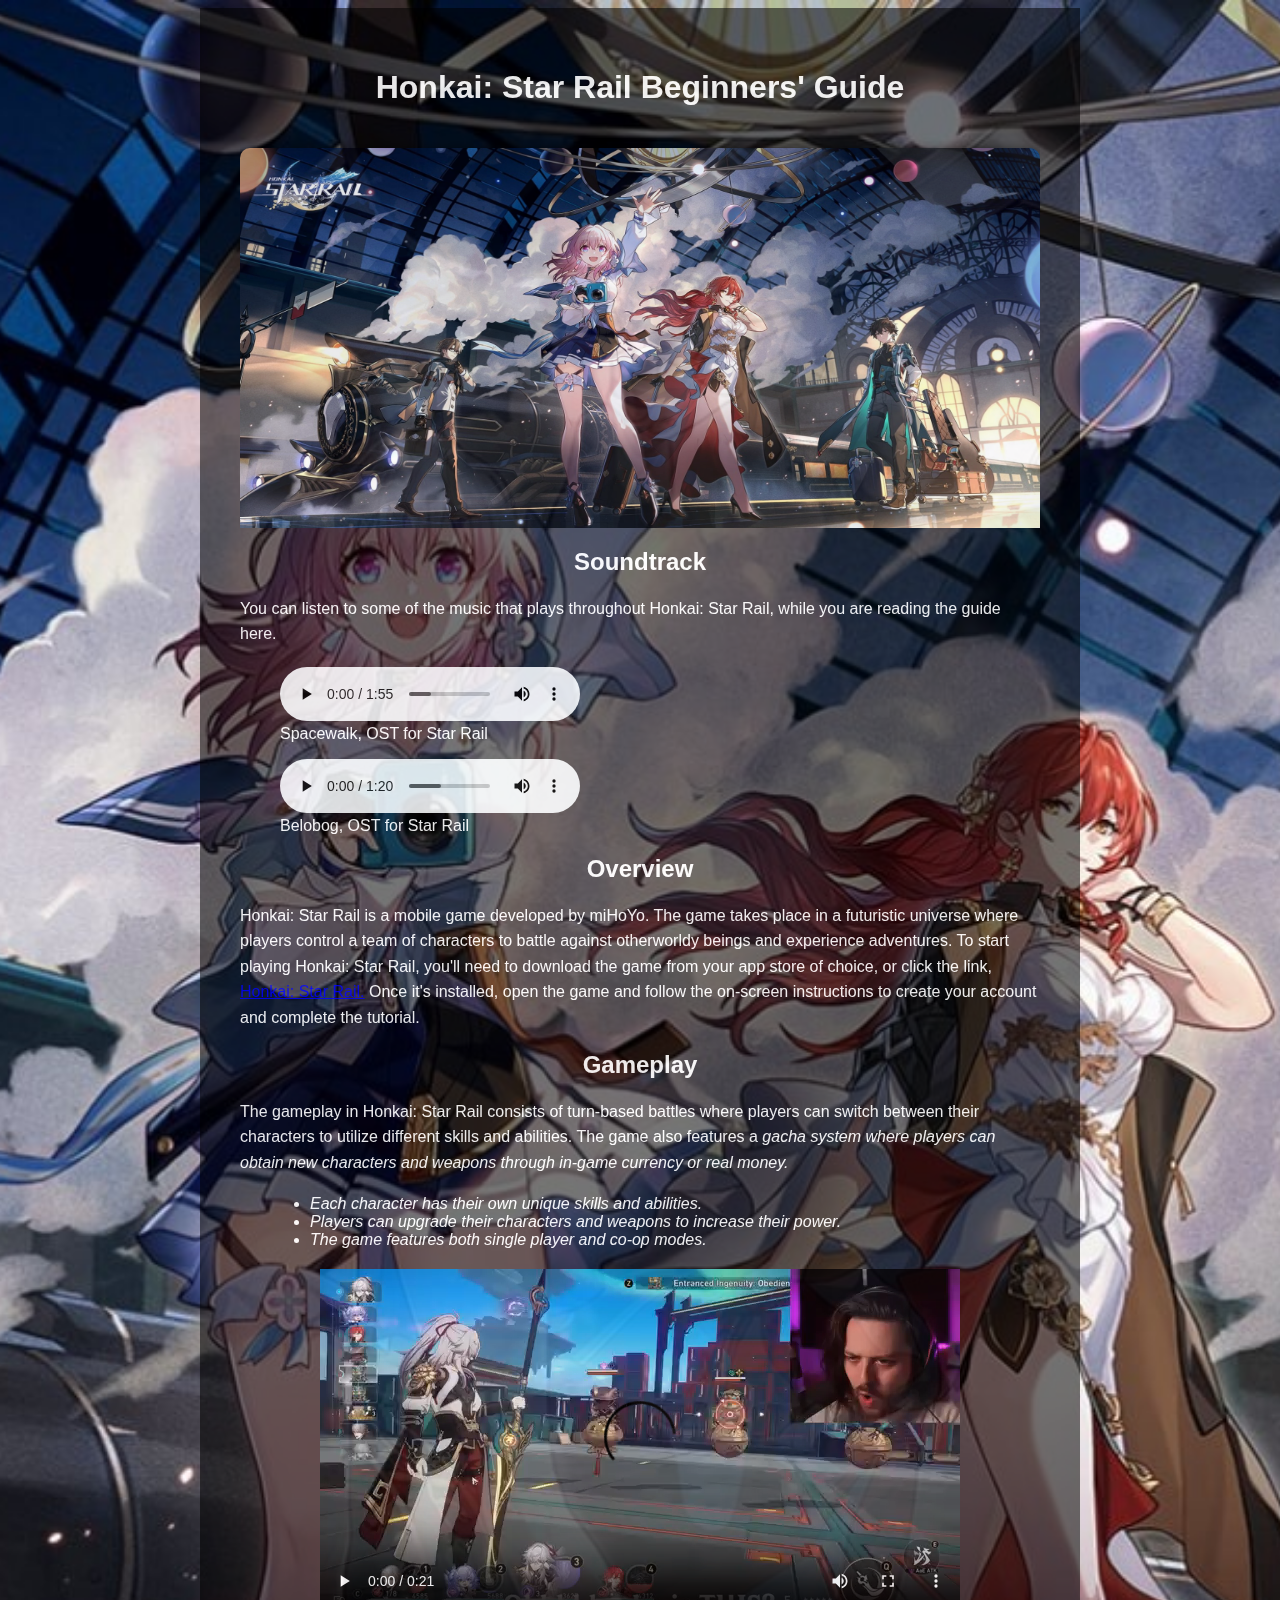
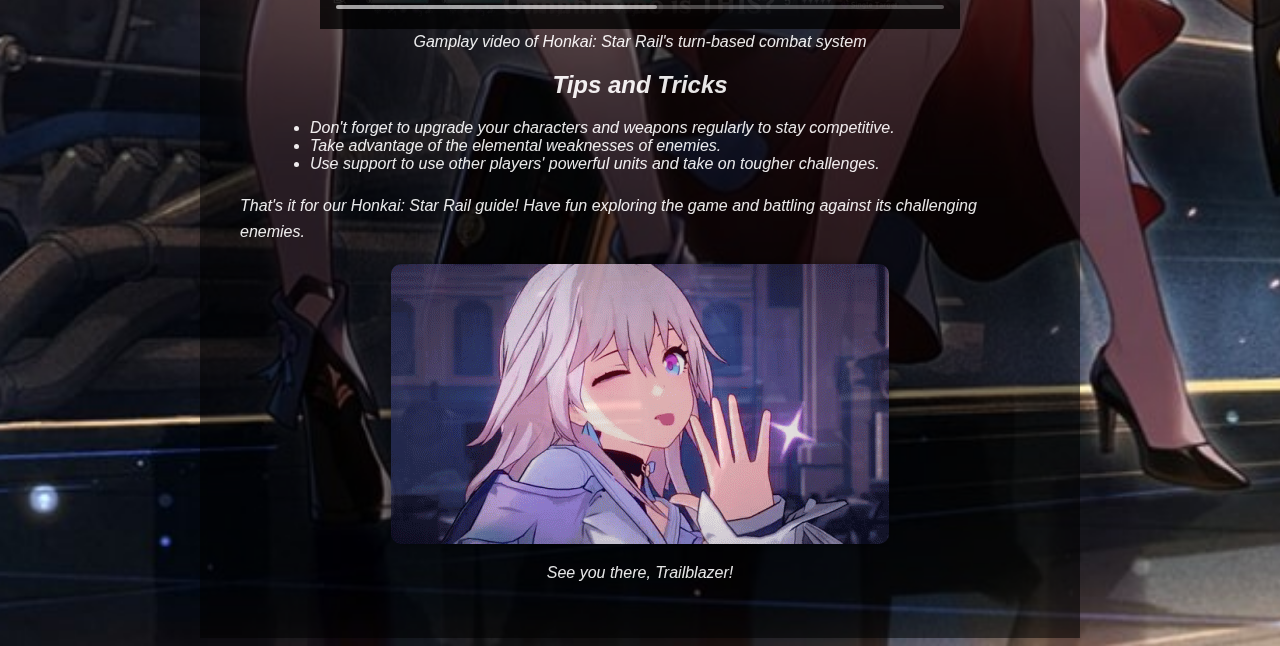
<file: index.html>
<!DOCTYPE html>
<html>
  <head>
    <title>Honkai: Star Rail Beginners' Guide Website</title>
    <link rel="stylesheet" href="honkaicss.css">
    <style>
      body {
        background-image: url(Honkai.jpg);
        background-size: cover;
        background-repeat: no-repeat;
        background-position: center;
        opacity: 0.9;
        font-family: Arial, sans-serif;
        color: #fff;
      }
      .container {
        max-width: 800px;
        margin: 0 auto;
        padding: 40px;
        background-color: rgba(0, 0, 0, 0.6);
      }
      h1,
      h2,
      h3 {
        text-align: center;
      }
      p {
        line-height: 1.6;
        margin-bottom: 20px;
      }
      ul {
        margin-bottom: 20px;
      }
      li {
        margin-left: 30px;
      }
      img {
        display: block;
        max-width: 100%;
        margin: 20px auto;
        border-radius: 10px;
        box-shadow: 0px 0px 10px rgba(0, 0, 0, 0.5);
      }
    </style>
  </head>
  <body>
    
    <div class="container">
      <h1>Honkai: Star Rail Beginners' Guide</h1>
      <div class="slider">
      <img src="Honkai.jpg" alt="Honkai: Star Rail #1" class="slide-1" />
      <img src="Honkai2.jpeg" alt="Honkai: Star Rail #2" class="slide-2" />
      <img src="Honkai3.jpg" alt="Honkai: Star Rail #3" class="slide-3"/>
      </div>
      <h2>Soundtrack</h2>
      <p>You can listen to some of the music that plays throughout Honkai: Star Rail, while you are reading the guide here.</p>
      <div class="audio-container">
        <figure>
        <div class="audio-icon">
          <i class="fa fa-volume-up"></i>
        </div>
        <audio controls>
          <source src="spacewalk.mp3" type="audio/mpeg">
          Your browser does not support the audio element.
        </audio><figcaption>Spacewalk, OST for Star Rail</figcaption>
      </figure>
      </div>

      <div class="audio-container">
        <figure>
        <div class="audio-icon">
          <i class="fa fa-volume-up"></i>
        </div>
        <audio controls>
          <source src="belobog.mp3" type="audio/mpeg">
          Your browser does not support the audio element.
        </audio><figcaption>Belobog, OST for Star Rail</figcaption>
      </figure>
      </div>
      
      <h2>Overview</h2>
      <p>
        Honkai: Star Rail is a mobile game developed by miHoYo. The game takes
        place in a futuristic universe where players control a team of characters
        to battle against otherworldy beings and experience adventures.
        To start playing Honkai: Star Rail, you&#39;ll need to download the game
        from your app store of choice, or click the link,
      <a
        href="https://hsr.hoyoverse.com/ua2?utm_source=SEA_google_SEA_search_UA2_Brand&amp;hoyotrace_channel=ga_channel&amp;gclid=CjwKCAjwge2iBhBBEiwAfXDBR4rjTp2MUE_LkmzeIlJ986OqzsQZ50ps4WWk9RLM2rHTm3eb2fC9wRoCcckQAvD_BwE"
        >Honkai: Star Rail.</a>
      Once it&#39;s installed, open the game and follow the on-screen
      instructions to create your account and complete the tutorial.
      </p>
      <h2>Gameplay</h2>
      <p>
        The gameplay in Honkai: Star Rail consists of turn-based battles where
        players can switch between their characters to utilize different skills
        and abilities. The game also features a <EM>gacha system<EM> where players can
        obtain new characters and weapons through in-game currency or real
        money.
      </p>
      <ul>
        <li>Each character has their own unique skills and abilities.</li>
        <li>
          Players can upgrade their characters and weapons to increase their
          power.
        </li>
        <li>The game features both single player and co-op modes.</li>
      </ul>
      <figure>
      <div style="text-align: center;">
        <video src="honkaivideo.mp4" controls>Your browser does not support the video tag</video><figcaption>
            Gamplay video of Honkai: Star Rail's turn-based combat system
        </figcaption>
    </div>
</figure>
      </ul>
      <h2>Tips and Tricks</h2>
      <ul>
        <li>
          Don't forget to upgrade your characters and weapons regularly to stay
          competitive.
        </li>
        <li>Take advantage of the elemental weaknesses of enemies.</li>
        <li>
          Use support to use other players' powerful units and take on tougher
          challenges.
        </li>
      </ul>
      <p>
        That's it for our Honkai: Star Rail guide! Have fun exploring the game
        and battling against its challenging enemies.
      </p>
  
    <figure>
        <div style="text-align: center;">
        <img src="waving.gif" alt="Waving">
        <figcaption>See you there, Trailblazer!
        </figcaption>
  
     </figure>

 </div>
  </body>
</html>
</file>
<file: honkaicss.css>
.container {
    position: relative;
  }
  
  .slider {
    position: relative;
    overflow: hidden;
    height: 400px;
  }
  
  .slider img {
    position: absolute;
    top: 0;
    left: 0;
    opacity: 0;
    transition: opacity 1s ease-in-out;
    width: 100%;
    height: 100%;
  }
  
  .slider img:first-child {
    opacity: 1;
  }
  
  .slider img.active {
    opacity: 1;
  }
  
  .slider img.inactive {
    opacity: 0;
  }
  
  .slide-1 {
    animation: slide 9s infinite;
  }
  
  .slide-2 {
    animation: slide 9s infinite;
    animation-delay: 3s;
  }
  
  .slide-3 {
    animation: slide 9s infinite;
    animation-delay: 6s;
  }
  
  @keyframes slide {
    0% {
      opacity: 0;
    }
    5% {
      opacity: 1;
    }
    25% {
      opacity: 1;
    }
    30% {
      opacity: 0;
    }
    100% {
      opacity: 0;
    }
  }
</file>
